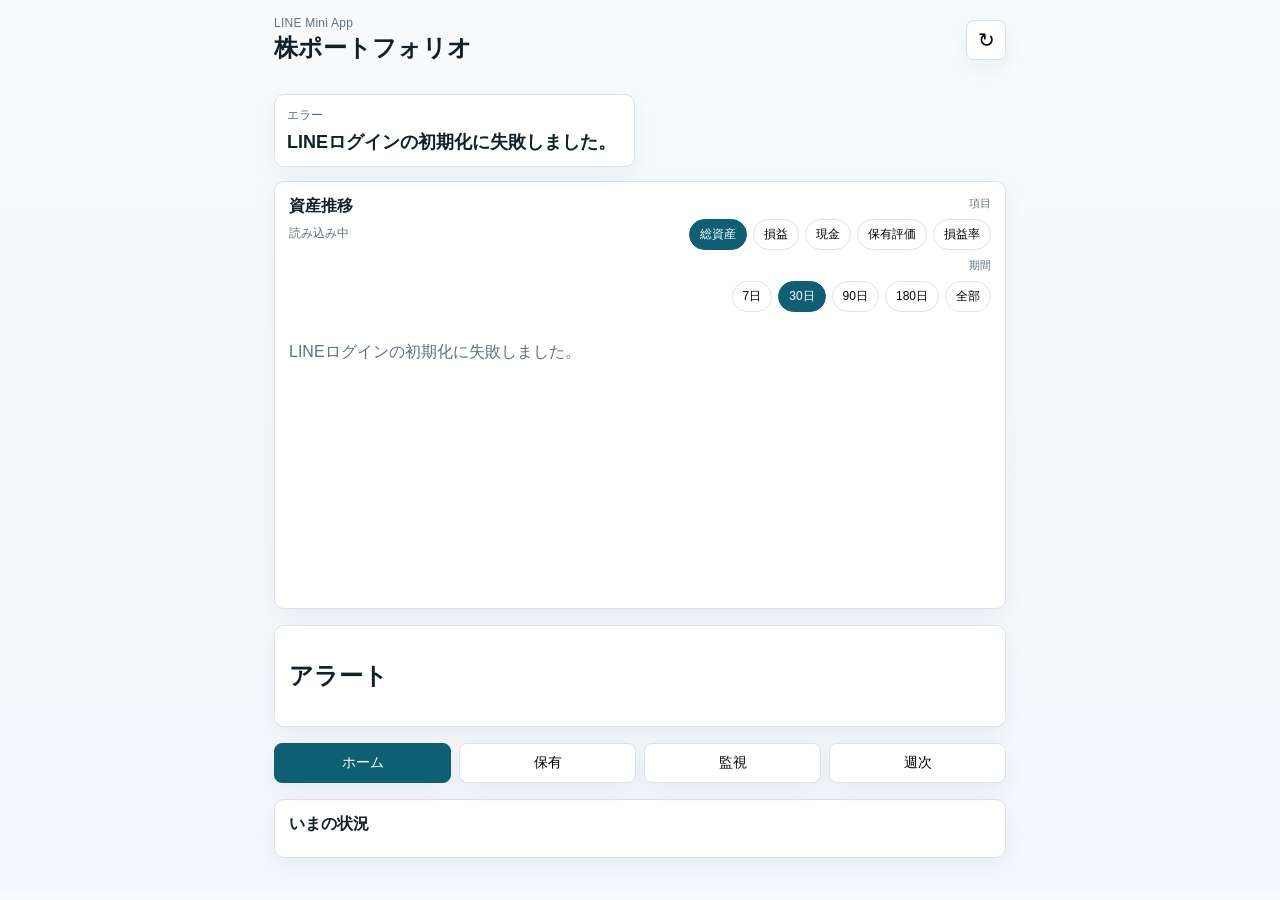
<file: docs/index.html>
<!DOCTYPE html>
<html lang="ja">
  <head>
    <meta charset="utf-8">
    <meta name="viewport" content="width=device-width, initial-scale=1.0, viewport-fit=cover">
    <title>株ポートフォリオ</title>
    <link rel="stylesheet" href="./styles.css">
    <script>
      window.PORTFOLIO_APP_CONFIG = {
        apiBaseUrl: "https://script.google.com/macros/s/AKfycbyZzzxm1NZbM7ybKyt1gYhTrKKyHi1sf6F3pd_fXLnfDiiWZQa6yosKwPgf8No5fKU5/exec",
        liffId: "2010108717-qrydg64H"
      };
    </script>
    <script src="https://static.line-scdn.net/liff/edge/2/sdk.js"></script>
  </head>
  <body>
    <div class="app-shell">
      <header class="topbar">
        <div>
          <div class="eyebrow">LINE Mini App</div>
          <h1>株ポートフォリオ</h1>
        </div>
        <button id="refreshButton" class="icon-button" type="button" aria-label="更新">↻</button>
      </header>

      <div id="authStatus" class="auth-status"></div>

      <section class="hero-metrics" id="heroMetrics"></section>

      <section class="chart-card">
        <div class="chart-head">
          <div>
            <h2>資産推移</h2>
            <div id="chartMeta" class="chart-meta">読み込み中</div>
          </div>
          <div class="toggle-group" aria-label="グラフ操作">
            <div class="toggle-label">項目</div>
            <div class="metric-toggle" role="tablist" aria-label="項目">
              <button class="metric-btn is-active" data-metric="asset" type="button">総資産</button>
              <button class="metric-btn" data-metric="gain" type="button">損益</button>
              <button class="metric-btn" data-metric="cash" type="button">現金</button>
              <button class="metric-btn" data-metric="holdings" type="button">保有評価</button>
              <button class="metric-btn" data-metric="gainRate" type="button">損益率</button>
            </div>
            <div class="toggle-label">期間</div>
            <div class="range-toggle" role="tablist" aria-label="期間">
              <button class="range-btn is-active" data-range="7" type="button">7日</button>
              <button class="range-btn" data-range="30" type="button">30日</button>
              <button class="range-btn" data-range="90" type="button">90日</button>
              <button class="range-btn" data-range="180" type="button">180日</button>
              <button class="range-btn" data-range="all" type="button">全部</button>
            </div>
          </div>
        </div>
        <div id="chartSummary" class="chart-summary"></div>
        <div id="chartLegend" class="chart-legend"></div>
        <div id="chartContainer" class="chart-container"></div>
      </section>

      <section class="alert-card">
        <div class="section-head">
          <h2>アラート</h2>
        </div>
        <div id="alertList" class="stack-list"></div>
      </section>

      <nav class="tabbar" aria-label="sections">
        <button class="tab is-active" data-tab="home" type="button">ホーム</button>
        <button class="tab" data-tab="holdings" type="button">保有</button>
        <button class="tab" data-tab="watchlist" type="button">監視</button>
        <button class="tab" data-tab="weekly" type="button">週次</button>
      </nav>

      <main>
        <section class="panel is-active" data-panel="home">
          <div class="section-card">
            <h2>いまの状況</h2>
            <div id="homeSummary" class="summary-list"></div>
          </div>
        </section>

        <section class="panel" data-panel="holdings">
          <div class="section-card">
            <h2>現在保有</h2>
            <div id="holdingsList" class="stack-list"></div>
          </div>
        </section>

        <section class="panel" data-panel="watchlist">
          <div class="section-card">
            <h2>監視銘柄</h2>
            <div id="watchlistList" class="stack-list"></div>
          </div>
        </section>

        <section class="panel" data-panel="weekly">
          <div class="section-card">
            <h2>週次レビュー</h2>
            <div id="weeklySummary" class="summary-list"></div>

            <div class="subsection">
              <h3>テーマ別</h3>
              <div id="themeList" class="stack-list"></div>
            </div>

            <div class="subsection">
              <h3>候補</h3>
              <div id="candidateList" class="stack-list"></div>
            </div>

            <div class="subsection">
              <h3>目標買付額あり</h3>
              <div id="budgetList" class="stack-list"></div>
            </div>
          </div>
        </section>
      </main>
    </div>

    <script src="./app.js"></script>
  </body>
</html>
</file>
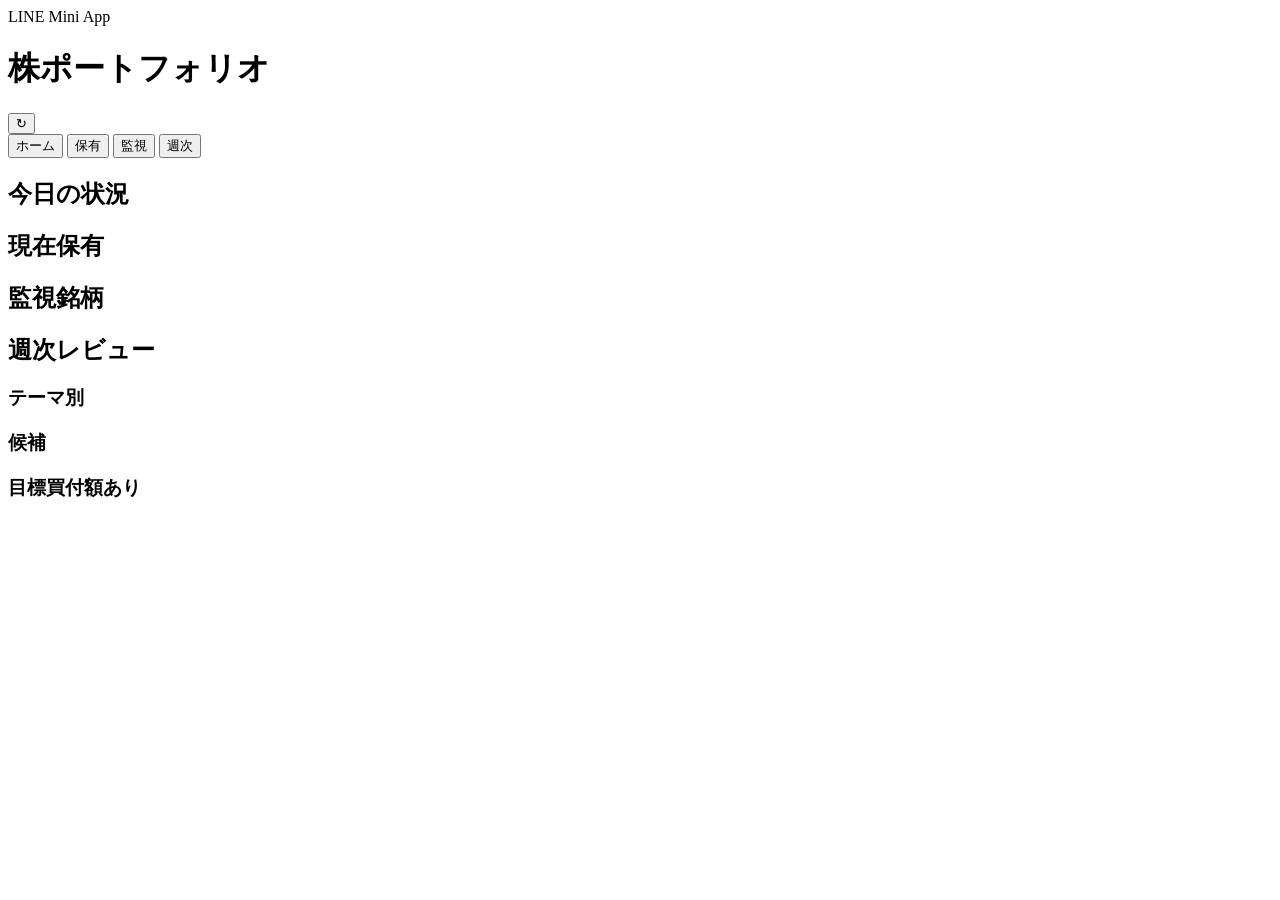
<file: gas/Index.html>
<!DOCTYPE html>
<html>
  <head>
    <base target="_top">
    <meta name="viewport" content="width=device-width, initial-scale=1.0, viewport-fit=cover">
    <script src="https://static.line-scdn.net/liff/edge/2/sdk.js"></script>
    <?!= include_('Stylesheet'); ?>
  </head>
  <body>
    <div class="app-shell">
      <header class="topbar">
        <div>
          <div class="eyebrow">LINE Mini App</div>
          <h1>株ポートフォリオ</h1>
        </div>
        <button id="refreshButton" class="icon-button" type="button" aria-label="更新">↻</button>
      </header>

      <section class="hero-metrics" id="heroMetrics"></section>

      <nav class="tabbar" aria-label="sections">
        <button class="tab is-active" data-tab="home" type="button">ホーム</button>
        <button class="tab" data-tab="holdings" type="button">保有</button>
        <button class="tab" data-tab="watchlist" type="button">監視</button>
        <button class="tab" data-tab="weekly" type="button">週次</button>
      </nav>

      <main>
        <section class="panel is-active" data-panel="home">
          <div class="section-card">
            <h2>今日の状況</h2>
            <div id="homeSummary" class="summary-list"></div>
          </div>
        </section>

        <section class="panel" data-panel="holdings">
          <div class="section-card">
            <h2>現在保有</h2>
            <div id="holdingsList" class="stack-list"></div>
          </div>
        </section>

        <section class="panel" data-panel="watchlist">
          <div class="section-card">
            <h2>監視銘柄</h2>
            <div id="watchlistList" class="stack-list"></div>
          </div>
        </section>

        <section class="panel" data-panel="weekly">
          <div class="section-card">
            <h2>週次レビュー</h2>
            <div id="weeklySummary" class="summary-list"></div>
            <div class="subsection">
              <h3>テーマ別</h3>
              <div id="themeList" class="stack-list"></div>
            </div>
            <div class="subsection">
              <h3>候補</h3>
              <div id="candidateList" class="stack-list"></div>
            </div>
            <div class="subsection">
              <h3>目標買付額あり</h3>
              <div id="budgetList" class="stack-list"></div>
            </div>
          </div>
        </section>
      </main>
    </div>

    <?!= include_('JavaScript'); ?>
  </body>
</html>
</file>
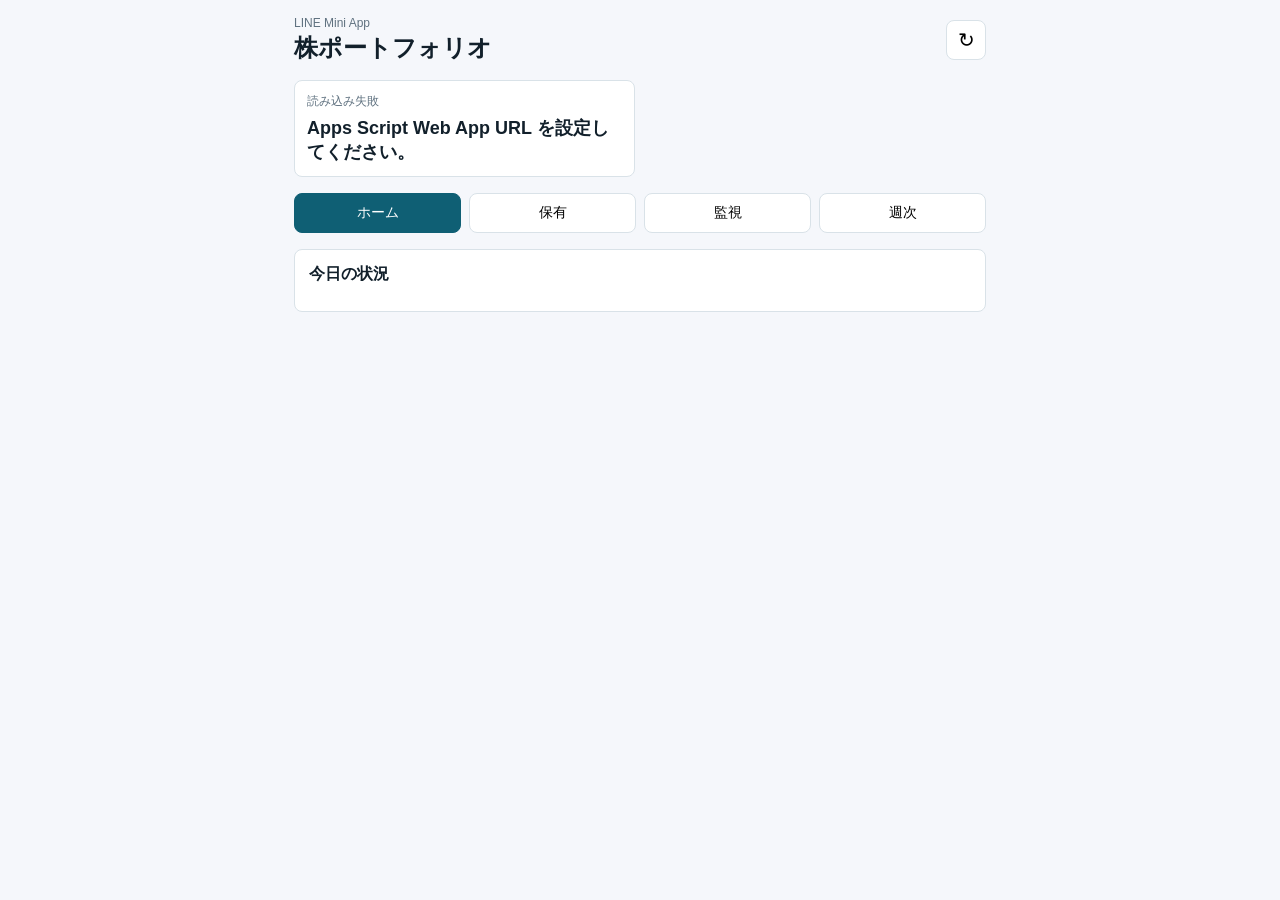
<file: web/index.html>
<!DOCTYPE html>
<html lang="ja">
  <head>
    <meta charset="utf-8">
    <meta name="viewport" content="width=device-width, initial-scale=1.0, viewport-fit=cover">
    <title>株ポートフォリオ</title>
    <link rel="stylesheet" href="./styles.css">
    <script>
      window.PORTFOLIO_APP_CONFIG = {
        apiBaseUrl: "REPLACE_WITH_YOUR_APPS_SCRIPT_WEB_APP_URL",
        liffId: "REPLACE_WITH_YOUR_LIFF_ID"
      };
    </script>
    <script src="https://static.line-scdn.net/liff/edge/2/sdk.js"></script>
  </head>
  <body>
    <div class="app-shell">
      <header class="topbar">
        <div>
          <div class="eyebrow">LINE Mini App</div>
          <h1>株ポートフォリオ</h1>
        </div>
        <button id="refreshButton" class="icon-button" type="button" aria-label="更新">↻</button>
      </header>

      <section class="hero-metrics" id="heroMetrics"></section>

      <nav class="tabbar" aria-label="sections">
        <button class="tab is-active" data-tab="home" type="button">ホーム</button>
        <button class="tab" data-tab="holdings" type="button">保有</button>
        <button class="tab" data-tab="watchlist" type="button">監視</button>
        <button class="tab" data-tab="weekly" type="button">週次</button>
      </nav>

      <main>
        <section class="panel is-active" data-panel="home">
          <div class="section-card">
            <h2>今日の状況</h2>
            <div id="homeSummary" class="summary-list"></div>
          </div>
        </section>

        <section class="panel" data-panel="holdings">
          <div class="section-card">
            <h2>現在保有</h2>
            <div id="holdingsList" class="stack-list"></div>
          </div>
        </section>

        <section class="panel" data-panel="watchlist">
          <div class="section-card">
            <h2>監視銘柄</h2>
            <div id="watchlistList" class="stack-list"></div>
          </div>
        </section>

        <section class="panel" data-panel="weekly">
          <div class="section-card">
            <h2>週次レビュー</h2>
            <div id="weeklySummary" class="summary-list"></div>
            <div class="subsection">
              <h3>テーマ別</h3>
              <div id="themeList" class="stack-list"></div>
            </div>
            <div class="subsection">
              <h3>候補</h3>
              <div id="candidateList" class="stack-list"></div>
            </div>
            <div class="subsection">
              <h3>目標買付額あり</h3>
              <div id="budgetList" class="stack-list"></div>
            </div>
          </div>
        </section>
      </main>
    </div>

    <script src="./app.js"></script>
  </body>
</html>
</file>
<file: docs/styles.css>
:root {
  color-scheme: light;
  --bg: #f4f7fb;
  --surface: #ffffff;
  --surface-2: #eef4f8;
  --text: #10212b;
  --muted: #5e7180;
  --line: #d9e3ea;
  --accent: #0f5f74;
  --accent-soft: #dceef4;
  --danger: #b53b3b;
  --success: #1f7a52;
  --shadow: 0 8px 24px rgba(16, 33, 43, 0.06);
}

* { box-sizing: border-box; }
body {
  margin: 0;
  font-family: Arial, sans-serif;
  background: linear-gradient(180deg, #f8fbfd 0%, var(--bg) 100%);
  color: var(--text);
}

.app-shell {
  max-width: 760px;
  margin: 0 auto;
  padding: 16px 14px 32px;
}

.topbar {
  display: flex;
  align-items: center;
  justify-content: space-between;
  gap: 12px;
  margin-bottom: 16px;
}

.topbar h1 {
  font-size: 24px;
  margin: 2px 0 0;
}

.eyebrow {
  font-size: 12px;
  color: var(--muted);
  letter-spacing: 0.02em;
}

.icon-button {
  border: 1px solid var(--line);
  background: var(--surface);
  border-radius: 8px;
  width: 40px;
  height: 40px;
  font-size: 20px;
  box-shadow: var(--shadow);
}

.hero-metrics {
  display: grid;
  grid-template-columns: repeat(2, minmax(0, 1fr));
  gap: 10px;
  margin-bottom: 14px;
}

.metric-card, .section-card, .list-item, .chart-card {
  background: var(--surface);
  border: 1px solid var(--line);
  border-radius: 10px;
  box-shadow: var(--shadow);
}

.metric-card {
  padding: 12px;
}

.metric-label {
  font-size: 12px;
  color: var(--muted);
  margin-bottom: 6px;
}

.metric-value {
  font-size: 18px;
  font-weight: 700;
}

.chart-card {
  padding: 14px;
  margin-bottom: 16px;
}

.chart-head {
  display: flex;
  align-items: flex-start;
  justify-content: space-between;
  gap: 12px;
  margin-bottom: 12px;
  flex-wrap: wrap;
}

.chart-head h2, .section-card h2, .subsection h3 {
  margin: 0 0 8px;
  font-size: 16px;
}

.chart-meta {
  font-size: 12px;
  color: var(--muted);
}

.toggle-group {
  display: grid;
  gap: 8px;
  justify-items: end;
}

.toggle-label {
  font-size: 11px;
  color: var(--muted);
}

.metric-toggle {
  display: flex;
  flex-wrap: wrap;
  justify-content: flex-end;
  gap: 6px;
}

.metric-btn {
  border: 1px solid var(--line);
  background: var(--surface);
  border-radius: 999px;
  padding: 6px 10px;
  font-size: 12px;
}

.metric-btn.is-active {
  background: var(--accent);
  color: #fff;
  border-color: var(--accent);
}

.range-toggle {
  display: flex;
  flex-wrap: wrap;
  gap: 6px;
}

.range-btn {
  border: 1px solid var(--line);
  background: var(--surface);
  border-radius: 999px;
  padding: 6px 10px;
  font-size: 12px;
}

.range-btn.is-active {
  background: var(--accent);
  color: #fff;
  border-color: var(--accent);
}

.chart-summary {
  display: flex;
  flex-wrap: wrap;
  gap: 8px;
  margin-bottom: 10px;
}

.alert-card {
  background: var(--surface);
  border: 1px solid var(--line);
  border-radius: 10px;
  box-shadow: var(--shadow);
  padding: 14px;
  margin-bottom: 16px;
}

.section-head {
  margin-bottom: 10px;
}

.summary-pill {
  display: inline-flex;
  align-items: center;
  gap: 6px;
  border-radius: 999px;
  background: var(--accent-soft);
  color: var(--accent);
  padding: 6px 10px;
  font-size: 12px;
  font-weight: 700;
}

.summary-pill.warn {
  background: #f7e0e0;
  color: var(--danger);
}

.summary-pill.good {
  background: #dff3e8;
  color: var(--success);
}

.chart-legend {
  display: flex;
  flex-wrap: wrap;
  gap: 8px;
  margin-top: 6px;
  font-size: 11px;
  color: var(--muted);
}

.legend-item {
  display: inline-flex;
  align-items: center;
  gap: 6px;
}

.legend-swatch {
  width: 12px;
  height: 12px;
  border-radius: 3px;
  border: 1px solid var(--line);
}

.legend-swatch.asset { background: var(--accent); }
.legend-swatch.capital { background: rgba(31, 122, 82, 0.75); }
.legend-swatch.zero { background: #c1c9cf; }

.alert-row {
  border: 1px solid var(--line);
  border-radius: 8px;
  padding: 10px 12px;
  background: var(--surface-2);
}

.alert-row + .alert-row {
  margin-top: 8px;
}

.alert-row.critical {
  background: #f9e6e6;
  border-color: #f0c9c9;
}

.alert-row.warn {
  background: #fff5e8;
  border-color: #f2dcc0;
}

.alert-row.info {
  background: #eef5fb;
  border-color: #d5e3ef;
}

.alert-title {
  font-size: 13px;
  font-weight: 700;
  margin-bottom: 4px;
}

.alert-body {
  font-size: 12px;
  color: var(--muted);
  line-height: 1.45;
}

.chart-container {
  width: 100%;
  min-height: 260px;
}

.chart-container svg {
  width: 100%;
  height: auto;
  display: block;
}

.chart-grid {
  stroke: #dfe8ee;
  stroke-width: 1;
}

.chart-label {
  fill: var(--muted);
  font-size: 11px;
}

.chart-line {
  fill: none;
  stroke: var(--accent);
  stroke-width: 3;
  stroke-linecap: round;
  stroke-linejoin: round;
}

.chart-capital {
  fill: none;
  stroke: rgba(31, 122, 82, 0.75);
  stroke-width: 2;
  stroke-dasharray: 5 4;
}

.chart-dot {
  fill: #ffffff;
  stroke: var(--accent);
  stroke-width: 2;
}

.item-memo {
  margin-top: 8px;
  font-size: 12px;
  color: var(--muted);
  line-height: 1.45;
}

.tabbar {
  display: grid;
  grid-template-columns: repeat(4, 1fr);
  gap: 8px;
  margin-bottom: 16px;
}

.tab {
  border: 1px solid var(--line);
  background: var(--surface);
  border-radius: 8px;
  min-height: 40px;
  font-size: 14px;
  box-shadow: var(--shadow);
}

.tab.is-active {
  background: var(--accent);
  color: #fff;
  border-color: var(--accent);
}

.panel { display: none; }
.panel.is-active { display: block; }

.section-card {
  padding: 14px;
}

.subsection {
  margin-top: 20px;
}

.summary-list, .stack-list {
  display: grid;
  gap: 10px;
}

.summary-row, .list-item {
  padding: 12px;
}

.summary-row {
  background: var(--surface-2);
  border-radius: 8px;
}

.summary-list.compact .summary-row {
  padding: 10px 12px;
}

.summary-key {
  font-size: 12px;
  color: var(--muted);
}

.summary-value {
  margin-top: 4px;
  font-weight: 700;
}

.list-item-title {
  display: flex;
  align-items: baseline;
  justify-content: space-between;
  gap: 12px;
  margin-bottom: 8px;
}

.list-item-name {
  font-weight: 700;
}

.list-item-code {
  font-size: 12px;
  color: var(--muted);
}

.list-grid {
  display: grid;
  grid-template-columns: repeat(2, minmax(0, 1fr));
  gap: 8px 12px;
}

.list-k {
  font-size: 12px;
  color: var(--muted);
}

.list-v {
  margin-top: 2px;
  font-size: 13px;
}

.pill {
  display: inline-block;
  padding: 3px 8px;
  border-radius: 999px;
  background: var(--accent-soft);
  color: var(--accent);
  font-size: 12px;
  font-weight: 700;
}

.pill.warn {
  background: #f7e0e0;
  color: var(--danger);
}

.pill.good {
  background: #dff3e8;
  color: var(--success);
}

.empty {
  color: var(--muted);
  padding: 8px 0;
}

.auth-status {
  display: flex;
  align-items: center;
  gap: 8px;
  margin: 2px 0 14px;
  color: var(--muted);
  font-size: 12px;
  font-weight: 700;
}

.auth-pill {
  display: inline-flex;
  align-items: center;
  justify-content: center;
  padding: 4px 10px;
  border-radius: 999px;
  background: #eaf4f0;
  color: var(--accent);
  border: 1px solid #cfe3db;
}

.auth-name {
  color: var(--text);
}

@media (max-width: 560px) {
  .hero-metrics,
  .tabbar,
  .list-grid {
    grid-template-columns: 1fr;
  }

  .chart-head {
    align-items: stretch;
  }
}
</file>
<file: web/styles.css>
:root {
  color-scheme: light;
  --bg: #f5f7fb;
  --surface: #ffffff;
  --surface-2: #eef4f8;
  --text: #12202b;
  --muted: #607280;
  --line: #d9e2e8;
  --accent: #0f5f74;
  --accent-soft: #dbeef4;
  --danger: #b53b3b;
  --success: #1f7a52;
}

* { box-sizing: border-box; }
body {
  margin: 0;
  font-family: Arial, sans-serif;
  background: var(--bg);
  color: var(--text);
}

.app-shell {
  max-width: 720px;
  margin: 0 auto;
  padding: 16px 14px 32px;
}

.topbar {
  display: flex;
  align-items: center;
  justify-content: space-between;
  gap: 12px;
  margin-bottom: 16px;
}

.topbar h1 {
  font-size: 24px;
  margin: 2px 0 0;
}

.eyebrow {
  font-size: 12px;
  color: var(--muted);
}

.icon-button {
  border: 1px solid var(--line);
  background: var(--surface);
  border-radius: 8px;
  width: 40px;
  height: 40px;
  font-size: 20px;
}

.hero-metrics {
  display: grid;
  grid-template-columns: repeat(2, minmax(0, 1fr));
  gap: 10px;
  margin-bottom: 16px;
}

.metric-card, .section-card, .list-item {
  background: var(--surface);
  border: 1px solid var(--line);
  border-radius: 8px;
}

.metric-card {
  padding: 12px;
}

.metric-label {
  font-size: 12px;
  color: var(--muted);
  margin-bottom: 6px;
}

.metric-value {
  font-size: 18px;
  font-weight: 700;
}

.tabbar {
  display: grid;
  grid-template-columns: repeat(4, 1fr);
  gap: 8px;
  margin-bottom: 16px;
}

.tab {
  border: 1px solid var(--line);
  background: var(--surface);
  border-radius: 8px;
  min-height: 40px;
  font-size: 14px;
}

.tab.is-active {
  background: var(--accent);
  color: #fff;
  border-color: var(--accent);
}

.panel { display: none; }
.panel.is-active { display: block; }

.section-card {
  padding: 14px;
}

.section-card h2, .subsection h3 {
  margin: 0 0 12px;
  font-size: 16px;
}

.subsection {
  margin-top: 20px;
}

.summary-list, .stack-list {
  display: grid;
  gap: 10px;
}

.summary-row, .list-item {
  padding: 12px;
}

.summary-row {
  background: var(--surface-2);
  border-radius: 8px;
}

.summary-key {
  font-size: 12px;
  color: var(--muted);
}

.summary-value {
  margin-top: 4px;
  font-weight: 700;
}

.list-item-title {
  display: flex;
  align-items: baseline;
  justify-content: space-between;
  gap: 12px;
  margin-bottom: 8px;
}

.list-item-name {
  font-weight: 700;
}

.list-item-code {
  font-size: 12px;
  color: var(--muted);
}

.list-grid {
  display: grid;
  grid-template-columns: repeat(2, minmax(0, 1fr));
  gap: 8px 12px;
}

.list-k {
  font-size: 12px;
  color: var(--muted);
}

.list-v {
  margin-top: 2px;
  font-size: 13px;
}

.pill {
  display: inline-block;
  padding: 3px 8px;
  border-radius: 999px;
  background: var(--accent-soft);
  color: var(--accent);
  font-size: 12px;
  font-weight: 700;
}

.pill.warn {
  background: #f7e0e0;
  color: var(--danger);
}

.pill.good {
  background: #dff3e8;
  color: var(--success);
}

.empty {
  color: var(--muted);
  padding: 8px 0;
}
</file>
